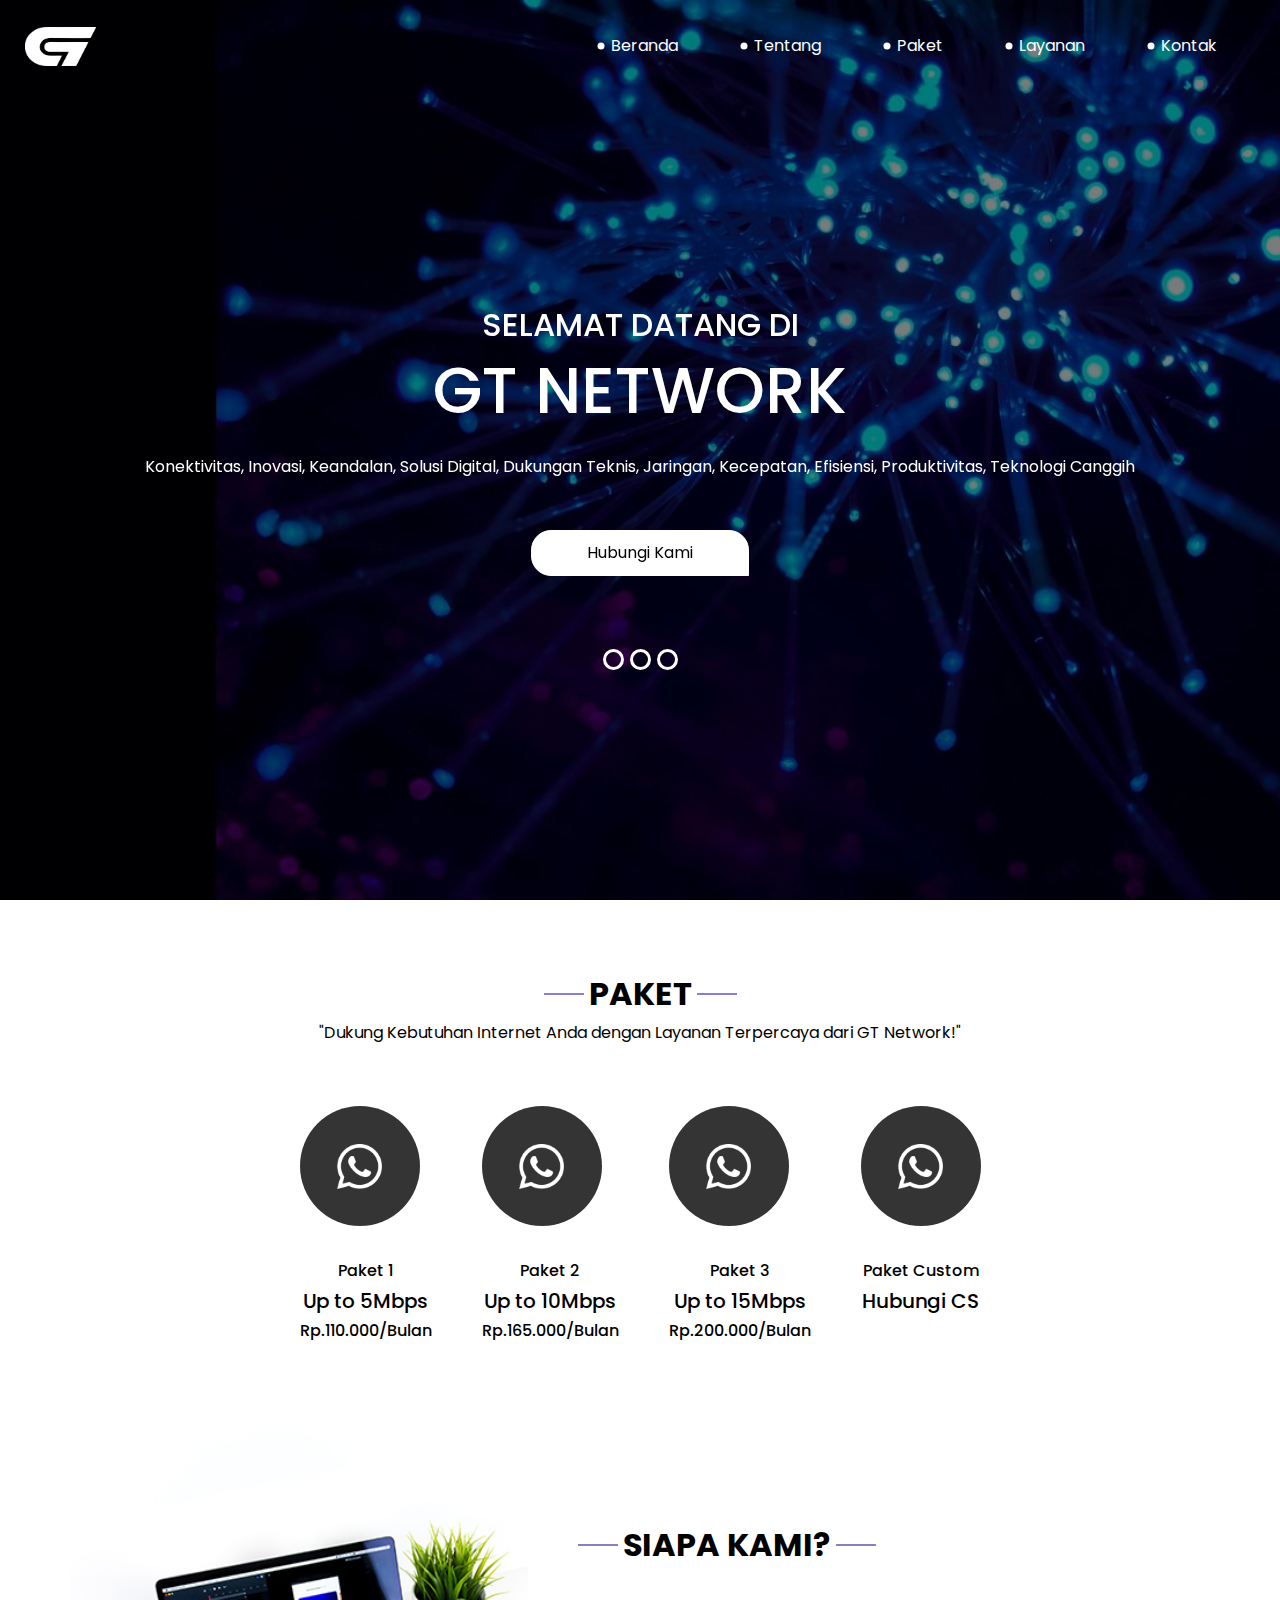
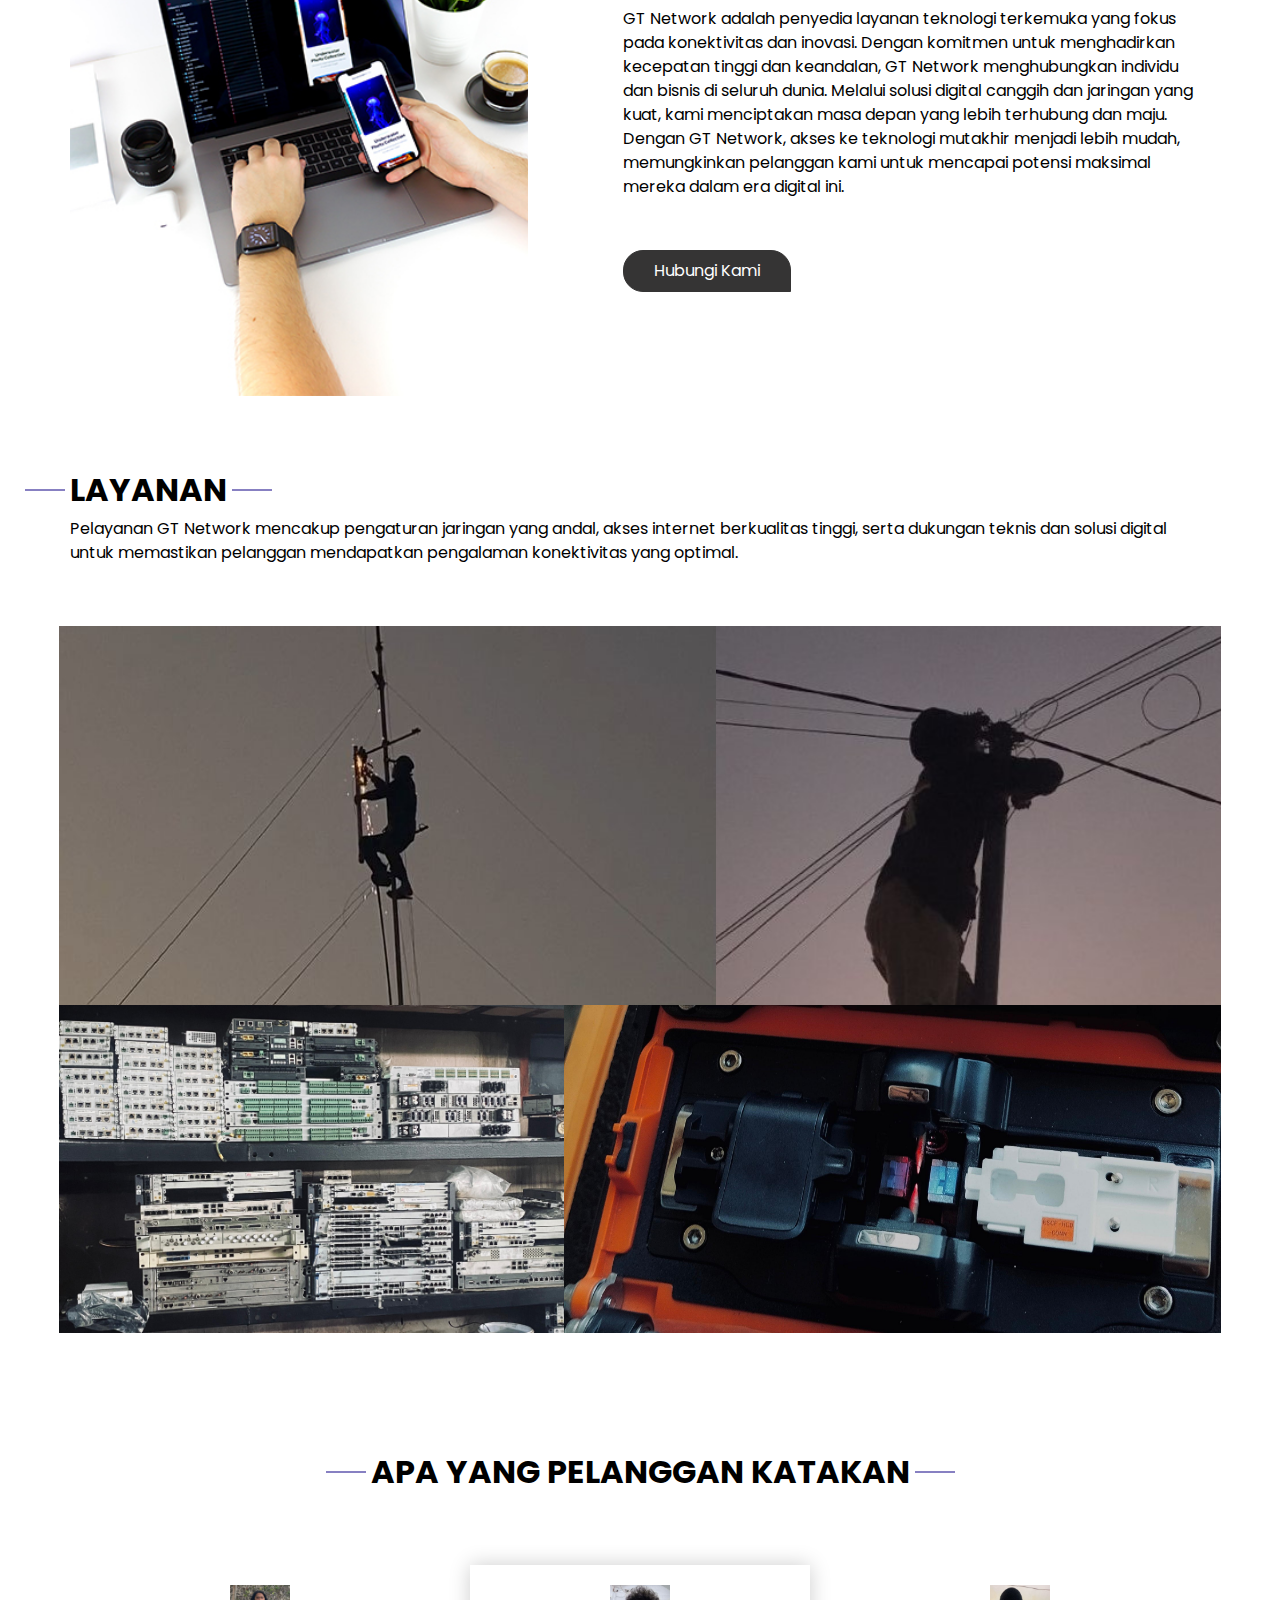
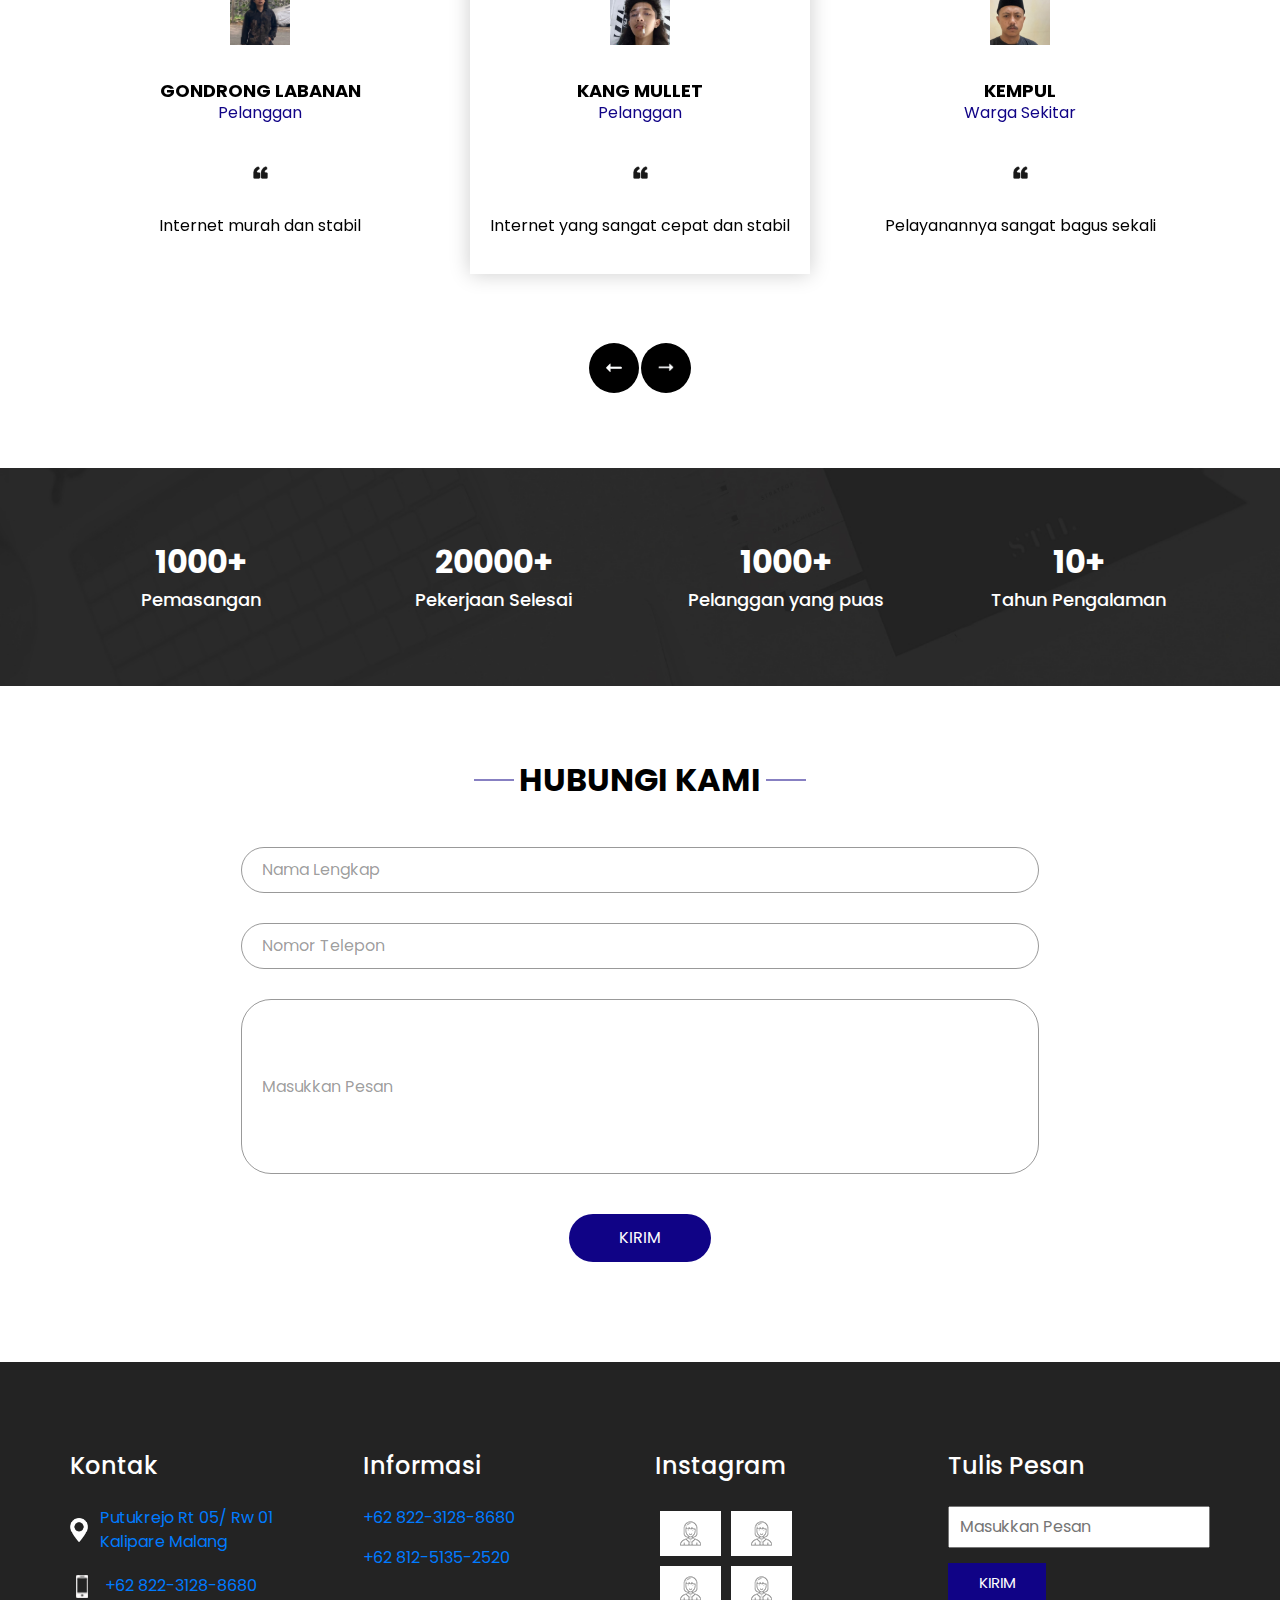
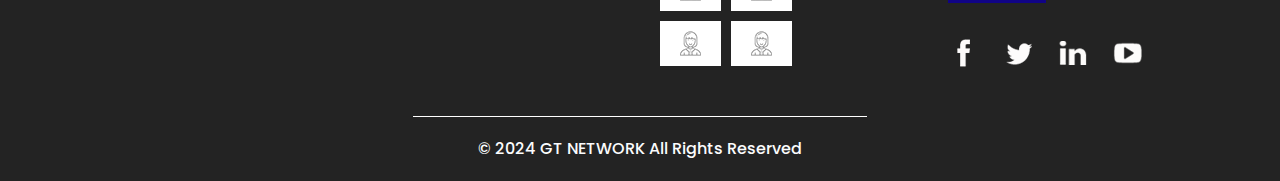
<file: gtnet-html/index.html>
<!DOCTYPE html>
<html>
  <head>
    <!-- Basic -->
    <meta charset="utf-8" />
    <meta http-equiv="X-UA-Compatible" content="IE=edge" />
    <!-- Mobile Metas -->
    <meta
      name="viewport"
      content="width=device-width, initial-scale=1, shrink-to-fit=no"
    />
    <!-- Site Metas -->
    <meta name="keywords" content="" />
    <meta name="description" content="" />
    <meta name="author" content="" />

    <title>GT NETWORK</title>

    <!-- slider stylesheet -->
    <link rel="icon" type="image/x-icon" href="gtwhite.png" />
    <!-- slider stylesheet -->
    <link
      rel="stylesheet"
      type="text/css"
      href="https://cdnjs.cloudflare.com/ajax/libs/OwlCarousel2/2.3.4/assets/owl.carousel.min.css"
    />

    <!-- bootstrap core css -->
    <link rel="stylesheet" type="text/css" href="css/bootstrap.css" />

    <!-- fonts style -->
    <link
      href="https://fonts.googleapis.com/css?family=Open+Sans:400,700|Poppins:400,700&display=swap"
      rel="stylesheet"
    />
    <!-- Custom styles for this template -->
    <link href="css/style.css" rel="stylesheet" />
    <!-- responsive style -->
    <link href="css/responsive.css" rel="stylesheet" />
  </head>

  <body>
    <div class="hero_area">
      <!-- header section strats -->
      <header class="header_section">
        <div class="container-fluid">
          <nav class="navbar navbar-expand-lg custom_nav-container pt-3">
            <a class="navbar-brand" href="index.html">
              <span>
                <img class="logo" src="gtwhite.png" />
              </span>
            </a>
            <button
              class="navbar-toggler"
              type="button"
              data-toggle="collapse"
              data-target="#navbarSupportedContent"
              aria-controls="navbarSupportedContent"
              aria-expanded="false"
              aria-label="Toggle navigation"
            >
              <span class="navbar-toggler-icon"></span>
            </button>

            <div class="collapse navbar-collapse" id="navbarSupportedContent">
              <div
                class="d-flex ml-auto flex-column flex-lg-row align-items-center"
              >
                <ul class="navbar-nav">
                  <li class="nav-item active">
                    <a class="nav-link" href="index.html"
                      >Beranda <span class="sr-only">(current)</span></a
                    >
                  </li>
                  <li class="nav-item">
                    <a class="nav-link" href="about.html"> Tentang </a>
                  </li>
                  <li class="nav-item">
                    <a class="nav-link" href="do.html"> Paket </a>
                  </li>
                  <li class="nav-item">
                    <a class="nav-link" href="portfolio.html"> Layanan </a>
                  </li>
                  <li class="nav-item">
                    <a class="nav-link" href="contact.html">Kontak</a>
                  </li>
                </ul>
                <div class="user_option">
                  <a href=""> </a>
                </div>
              </div>
            </div>
          </nav>
        </div>
      </header>
      <!-- end header section -->
      <!-- slider section -->
      <section class="slider_section position-relative">
        <div class="container">
          <div
            id="carouselExampleIndicators"
            class="carousel slide"
            data-ride="carousel"
          >
            <ol class="carousel-indicators">
              <li
                data-target="#carouselExampleIndicators"
                data-slide-to="0"
                class="active"
              ></li>
              <li
                data-target="#carouselExampleIndicators"
                data-slide-to="1"
              ></li>
              <li
                data-target="#carouselExampleIndicators"
                data-slide-to="2"
              ></li>
            </ol>
            <div class="carousel-inner">
              <div class="carousel-item active">
                <div class="row">
                  <div class="col">
                    <div class="detail-box">
                      <div>
                        <h2>selamat datang di</h2>
                        <h1>GT NETWORK</h1>
                        <p>
                          Konektivitas, Inovasi, Keandalan, Solusi Digital,
                          Dukungan Teknis, Jaringan, Kecepatan, Efisiensi,
                          Produktivitas, Teknologi Canggih
                        </p>
                        <div class="">
                          <a href="https://wa.me/6282231288680">
                            Hubungi Kami
                          </a>
                        </div>
                      </div>
                    </div>
                  </div>
                </div>
              </div>
              <div class="carousel-item">
                <div class="row">
                  <div class="col">
                    <div class="detail-box">
                      <div>
                        <h2>selamat datang di</h2>
                        <h1>GT NETWORK</h1>
                        <p>
                          GT Network menyediakan solusi konektivitas canggih
                          yang mencakup layanan internet berkecepatan tinggi,
                          jaringan komunikasi yang handal, dan teknologi digital
                          inovatif. Kami mengembangkan infrastruktur jaringan
                          yang kuat untuk mendukung kebutuhan individu dan
                          bisnis, memastikan akses yang cepat dan stabil ke
                          dunia digital. Selain itu, GT Network menawarkan
                          layanan konsultasi teknologi dan dukungan teknis untuk
                          membantu pelanggan memaksimalkan potensi teknologi
                          mereka.
                        </p>
                        <div class="">
                          <a href="https://wa.me/6282231288680">
                            Hubungi Kami
                          </a>
                        </div>
                      </div>
                    </div>
                  </div>
                </div>
              </div>
              <div class="carousel-item">
                <div class="row">
                  <div class="col">
                    <div class="detail-box">
                      <div>
                        <h2>selamat datang di</h2>
                        <h1>GT NETWORK</h1>
                        <p>
                          Menghubungkan Anda dengan kecepatan tinggi dan
                          keandalan, membawa inovasi teknologi yang memajukan
                          masa depan, dan menciptakan konektivitas tanpa batas
                          untuk dunia yang lebih terhubung
                        </p>
                        <div class="">
                          <a href="https://wa.me/6282231288680">
                            Hubungi Kami
                          </a>
                        </div>
                      </div>
                    </div>
                  </div>
                </div>
              </div>
            </div>
          </div>
        </div>
      </section>
      <!-- end slider section -->
    </div>

    <!-- do section -->

    <section class="do_section layout_padding">
      <div class="container">
        <div class="heading_container">
          <h2>Paket</h2>
          <p>
            "Dukung Kebutuhan Internet Anda dengan Layanan Terpercaya dari GT
            Network!"
          </p>
        </div>
        <div class="do_container">
          <div class="box">
            <div class="img-box">
              <a href="https://wa.me/6282231288680"
                ><img src="whatsapp-white-icon.png" alt=""
              /></a>
            </div>
            <div class="detail-box">
              <h6>Paket 1</h6>
              <h5>Up to 5Mbps</h5>
              <h6>Rp.110.000/Bulan</h6>
            </div>
          </div>
          <div class="box">
            <div class="img-box">
              <a href="https://wa.me/6282231288680"
                ><img src="whatsapp-white-icon.png" alt=""
              /></a>
            </div>
            <div class="detail-box">
              <h6>Paket 2</h6>
              <h5>Up to 10Mbps</h5>
              <h6>Rp.165.000/Bulan</h6>
            </div>
          </div>
          <div class="box">
            <div class="img-box">
              <a href="https://wa.me/6282231288680"
                ><img src="whatsapp-white-icon.png" alt=""
              /></a>
            </div>
            <div class="detail-box">
              <h6>Paket 3</h6>
              <h5>Up to 15Mbps</h5>
              <h6>Rp.200.000/Bulan</h6>
            </div>
          </div>
          <div class="box">
            <div class="img-box">
              <a href="https://wa.me/6282231288680"
                ><img src="whatsapp-white-icon.png" alt=""
              /></a>
            </div>
            <div class="detail-box">
              <h6>Paket Custom</h6>
              <h5>Hubungi CS</h5>
            </div>
          </div>
        </div>
      </div>
    </section>

    <!-- end do section -->

    <!-- who section -->

    <section class="who_section">
      <div class="container">
        <div class="row">
          <div class="col-md-5">
            <div class="img-box">
              <img src="images/who-img.jpg" alt="" />
            </div>
          </div>
          <div class="col-md-7">
            <div class="detail-box">
              <div class="heading_container">
                <h2>SIAPA KAMI?</h2>
              </div>
              <p>
                GT Network adalah penyedia layanan teknologi terkemuka yang
                fokus pada konektivitas dan inovasi. Dengan komitmen untuk
                menghadirkan kecepatan tinggi dan keandalan, GT Network
                menghubungkan individu dan bisnis di seluruh dunia. Melalui
                solusi digital canggih dan jaringan yang kuat, kami menciptakan
                masa depan yang lebih terhubung dan maju. Dengan GT Network,
                akses ke teknologi mutakhir menjadi lebih mudah, memungkinkan
                pelanggan kami untuk mencapai potensi maksimal mereka dalam era
                digital ini.
              </p>
              <div>
                <a href="https://wa.me/6282231288680"> Hubungi Kami </a>
              </div>
            </div>
          </div>
        </div>
      </div>
    </section>

    <!-- end who section -->

    <!-- work section -->
    <section class="work_section layout_padding">
      <div class="container">
        <div class="heading_container">
          <h2>Layanan</h2>
          <p>
            Pelayanan GT Network mencakup pengaturan jaringan yang andal, akses
            internet berkualitas tinggi, serta dukungan teknis dan solusi
            digital untuk memastikan pelanggan mendapatkan pengalaman
            konektivitas yang optimal.
          </p>
        </div>
        <div class="work_container layout_padding2">
          <div class="box b-1">
            <img src="images/ondo1.jpeg" alt="" />
          </div>
          <div class="box b-2">
            <img src="images/ondo2.jpeg" alt="" />
          </div>
          <div class="box b-3">
            <img src="images/rak.jpeg" alt="" />
          </div>
          <div class="box b-4">
            <img src="images/splicer.jpeg" alt="" />
          </div>
        </div>
      </div>
    </section>

    <!-- end work section -->

    <!-- client section -->
    <section class="client_section">
      <div class="container">
        <div class="heading_container">
          <h2>APA YANG PELANGGAN KATAKAN</h2>
        </div>
        <div class="carousel-wrap">
          <div class="owl-carousel">
            <div class="item">
              <div class="box">
                <div class="img-box">
                  <img src="images/c1.jpeg" alt="" />
                </div>
                <div class="detail-box">
                  <h5>
                    Kang Mullet <br />
                    <span> Pelanggan </span>
                  </h5>
                  <img src="images/quote.png" alt="" />
                  <p>
                    Internet yang sangat cepat dan stabil
                  </p>
                </div>
              </div>
            </div>
            <div class="item">
              <div class="box">
                <div class="img-box">
                  <img src="images/c2.jpeg" alt="" />
                </div>
                <div class="detail-box">
                  <h5>
                    Kempul <br />
                    <span> Warga Sekitar </span>
                  </h5>
                  <img src="images/quote.png" alt="" />
                  <p>
                    Pelayanannya sangat bagus sekali
                  </p>
                </div>
              </div>
            </div>
            <div class="item">
              <div class="box">
                <div class="img-box">
                  <img src="images/c3.jpeg" alt="" />
                </div>
                <div class="detail-box">
                  <h5>
                    Gondrong Labanan <br />
                    <span> Pelanggan </span>
                  </h5>
                  <img src="images/quote.png" alt="" />
                  <p>
                    Internet murah dan stabil
                  </p>
                </div>
              </div>
            </div>
          </div>
        </div>
      </div>
    </section>

    <!-- end client section -->

    <!-- target section -->
    <section class="target_section layout_padding2">
      <div class="container">
        <div class="row">
          <div class="col-md-3 col-sm-6">
            <div class="detail-box">
              <h2>1000+</h2>
              <h5>Pemasangan</h5>
            </div>
          </div>
          <div class="col-md-3 col-sm-6">
            <div class="detail-box">
              <h2>20000+</h2>
              <h5>Pekerjaan Selesai</h5>
            </div>
          </div>
          <div class="col-md-3 col-sm-6">
            <div class="detail-box">
              <h2>1000+</h2>
              <h5>Pelanggan yang puas</h5>
            </div>
          </div>
          <div class="col-md-3 col-sm-6">
            <div class="detail-box">
              <h2>10+</h2>
              <h5>Tahun Pengalaman</h5>
            </div>
          </div>
        </div>
      </div>
    </section>

    <!-- end target section -->

    <!-- contact section -->

    <section class="contact_section layout_padding">
      <div class="container">
        <div class="heading_container">
          <h2>Hubungi kami</h2>
        </div>
        <div class="">
          <div class="">
            <div class="row">
              <div class="col-md-9 mx-auto">
                <div class="contact-form">
                  <form action="">
                    <div>
                      <input type="text" placeholder="Nama Lengkap " />
                    </div>
                    <div>
                      <input type="text" placeholder="Nomor Telepon" />
                    </div>
                    <div>
                      <input
                        type="text"
                        placeholder="Masukkan Pesan"
                        class="input_message"
                      />
                    </div>
                    <div class="d-flex justify-content-center">
                      <button type="submit" class="btn_on-hover">Kirim</button>
                    </div>
                  </form>
                </div>
              </div>
            </div>
          </div>
        </div>
        
      </div>
    </section>

    <!-- end contact section -->

    <!-- info section -->
    <section class="info_section">
      <div class="container">
        <div class="row">
          <div class="col-md-3">
            <div class="info_contact">
              <h5>Kontak</h5>
              <div>
                <div class="img-box">
                  <a href="https://maps.app.goo.gl/n1QRehpRNxkYvMVD7"
                    ><img src="images/location-white.png" width="18px" alt=""
                  /></a>
                </div>
                <p>
                  <a href="https://maps.app.goo.gl/n1QRehpRNxkYvMVD7">
                    Putukrejo Rt 05/ Rw 01 Kalipare Malang</a
                  >
                </p>
              </div>
              <div>
                <div class="img-box">
                  <a href="https://wa.me/6282231288680"
                    ><img src="images/telephone-white.png" width="12px" alt=""
                  /></a>
                </div>
                <p>
                  <a href="https://wa.me/6282231288680"> +62 822-3128-8680</a>
                </p>
              </div>
              
            </div>
          </div>
          <div class="col-md-3">
            <div class="info_info">
              <h5>Informasi</h5>
              <p>
                <a href="https://wa.me/6282231288680"> +62 822-3128-8680</a>
              </p>
              <p>
                <a href="https://wa.me/6281251352520"> +62 812-5135-2520</a>
              </p>
            </div>
          </div>

          <div class="col-md-3">
            <div class="info_insta">
              <h5>Instagram</h5>
              <div class="insta_container">
                <div>
                  <a href="">
                    <div class="insta-box b-1">
                      <img src="images/insta.png" alt="" />
                    </div>
                  </a>
                  <a href="">
                    <div class="insta-box b-2">
                      <img src="images/insta.png" alt="" />
                    </div>
                  </a>
                </div>

                <div>
                  <a href="">
                    <div class="insta-box b-3">
                      <img src="images/insta.png" alt="" />
                    </div>
                  </a>
                  <a href="">
                    <div class="insta-box b-4">
                      <img src="images/insta.png" alt="" />
                    </div>
                  </a>
                </div>
                <div>
                  <a href="">
                    <div class="insta-box b-3">
                      <img src="images/insta.png" alt="" />
                    </div>
                  </a>
                  <a href="">
                    <div class="insta-box b-4">
                      <img src="images/insta.png" alt="" />
                    </div>
                  </a>
                </div>
              </div>
            </div>
          </div>
          <div class="col-md-3">
            <div class="info_form">
              <h5>Tulis Pesan</h5>
              <form action="">
                <input type="email" placeholder="Masukkan Pesan" />
                <button>Kirim</button>
              </form>
              <div class="social_box">
                <a href="">
                  <img src="images/fb.png" alt="" />
                </a>
                <a href="">
                  <img src="images/twitter.png" alt="" />
                </a>
                <a href="">
                  <img src="images/linkedin.png" alt="" />
                </a>
                <a href="">
                  <img src="images/youtube.png" alt="" />
                </a>
              </div>
            </div>
          </div>
        </div>
      </div>
    </section>

    <!-- end info_section -->

    <!-- footer section -->
    <section class="container-fluid footer_section">
      <p>&copy; 2024 GT NETWORK All Rights Reserved</p>
    </section>
    <!-- footer section -->

    <script type="text/javascript" src="js/jquery-3.4.1.min.js"></script>
    <script type="text/javascript" src="js/bootstrap.js"></script>
    <script
      type="text/javascript"
      src="https://cdnjs.cloudflare.com/ajax/libs/OwlCarousel2/2.3.4/owl.carousel.min.js"
    ></script>
    <!-- owl carousel script 
    -->
    <script type="text/javascript">
      $(".owl-carousel").owlCarousel({
        loop: true,
        margin: 0,
        navText: [],
        center: true,
        autoplay: true,
        autoplayHoverPause: true,
        responsive: {
          0: {
            items: 1,
          },
          1000: {
            items: 3,
          },
        },
      });
    </script>
    <!-- end owl carousel script -->
  </body>
</html>
</file>
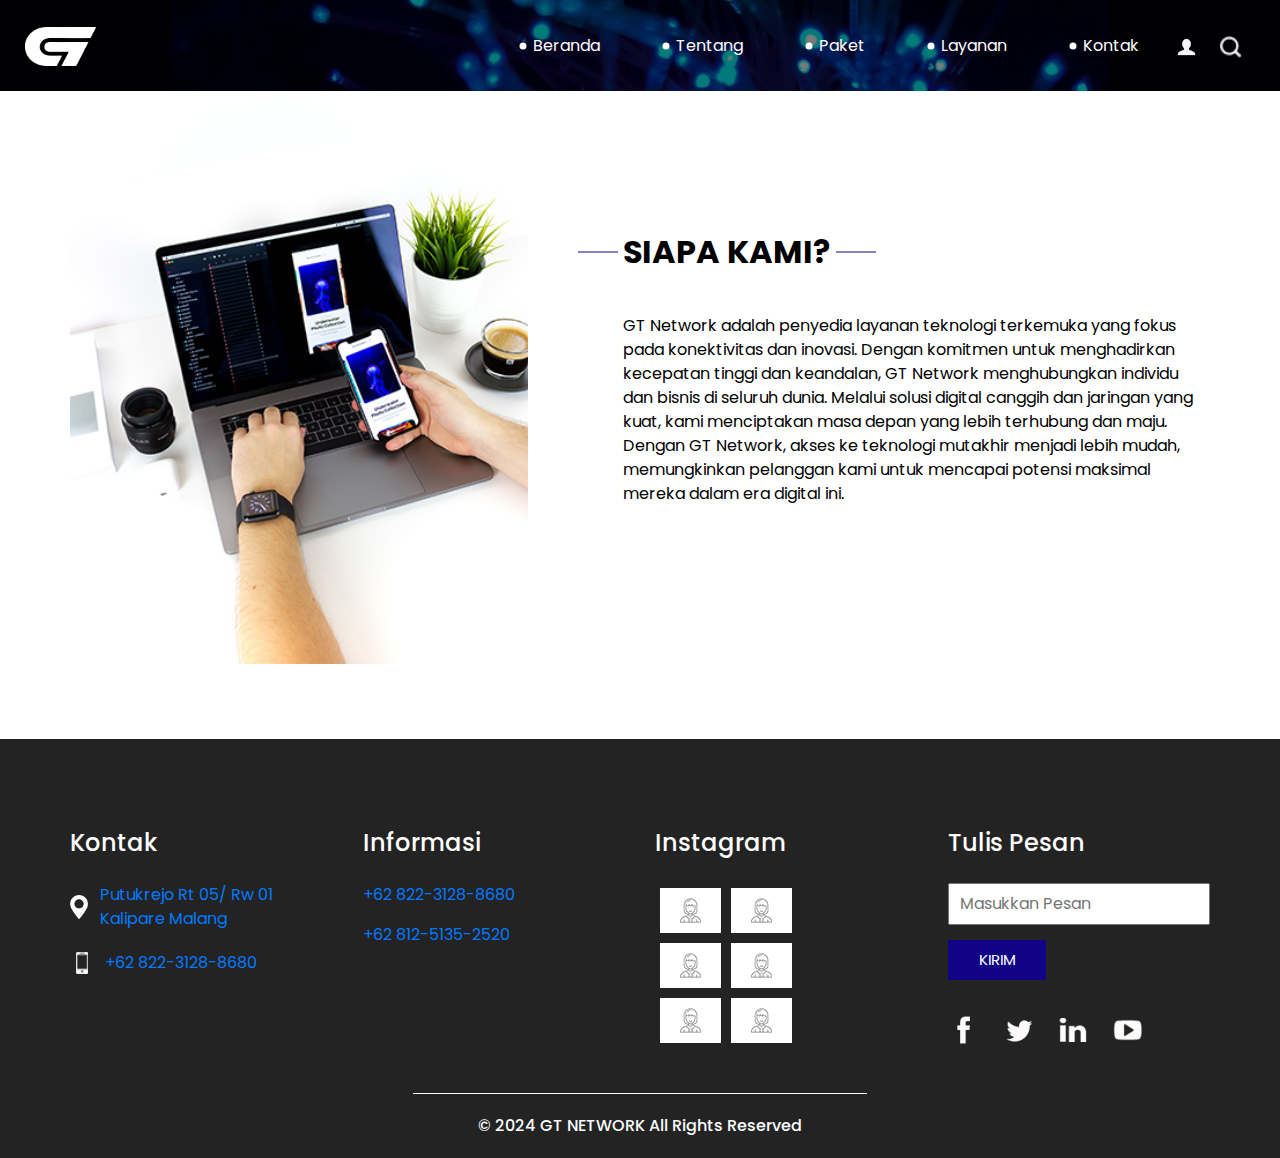
<file: gtnet-html/about.html>
<!DOCTYPE html>
<html>
  <head>
    <!-- Basic -->
    <meta charset="utf-8" />
    <meta http-equiv="X-UA-Compatible" content="IE=edge" />
    <!-- Mobile Metas -->
    <meta
      name="viewport"
      content="width=device-width, initial-scale=1, shrink-to-fit=no"
    />
    <!-- Site Metas -->
    <meta name="keywords" content="" />
    <meta name="description" content="" />
    <meta name="author" content="" />

    <title>GT NETWORK</title>

    <!-- slider stylesheet -->
    <link rel="icon" type="image/x-icon" href="gtwhite.png" />
    <!-- slider stylesheet -->
    <link
      rel="stylesheet"
      type="text/css"
      href="https://cdnjs.cloudflare.com/ajax/libs/OwlCarousel2/2.3.4/assets/owl.carousel.min.css"
    />

    <!-- bootstrap core css -->
    <link rel="stylesheet" type="text/css" href="css/bootstrap.css" />

    <!-- fonts style -->
    <link
      href="https://fonts.googleapis.com/css?family=Open+Sans:400,700|Poppins:400,700&display=swap"
      rel="stylesheet"
    />
    <!-- Custom styles for this template -->
    <link href="css/style.css" rel="stylesheet" />
    <!-- responsive style -->
    <link href="css/responsive.css" rel="stylesheet" />
  </head>

  <body class="sub_page">
    <div class="hero_area">
      <!-- header section strats -->
      <header class="header_section">
        <div class="container-fluid">
          <nav class="navbar navbar-expand-lg custom_nav-container pt-3">
            <a class="navbar-brand" href="index.html">
              <span><img class="logo" src="gtwhite.png" /></span>
            </a>
            <button
              class="navbar-toggler"
              type="button"
              data-toggle="collapse"
              data-target="#navbarSupportedContent"
              aria-controls="navbarSupportedContent"
              aria-expanded="false"
              aria-label="Toggle navigation"
            >
              <span class="navbar-toggler-icon"></span>
            </button>

            <div class="collapse navbar-collapse" id="navbarSupportedContent">
              <div
                class="d-flex ml-auto flex-column flex-lg-row align-items-center"
              >
                <ul class="navbar-nav">
                  <li class="nav-item active">
                    <a class="nav-link" href="index.html"
                      >Beranda <span class="sr-only">(current)</span></a
                    >
                  </li>
                  <li class="nav-item">
                    <a class="nav-link" href="about.html"> Tentang </a>
                  </li>
                  <li class="nav-item">
                    <a class="nav-link" href="do.html"> Paket </a>
                  </li>
                  <li class="nav-item">
                    <a class="nav-link" href="portfolio.html"> Layanan </a>
                  </li>
                  <li class="nav-item">
                    <a class="nav-link" href="contact.html">Kontak</a>
                  </li>
                </ul>
                <div class="user_option">
                  <a href="">
                    <img src="images/user.png" alt="" />
                  </a>
                  <form
                    class="form-inline my-2 my-lg-0 ml-0 ml-lg-4 mb-3 mb-lg-0"
                  >
                    <button
                      class="btn my-2 my-sm-0 nav_search-btn"
                      type="submit"
                    ></button>
                  </form>
                </div>
              </div>
            </div>
          </nav>
        </div>
      </header>
      <!-- end header section -->
    </div>

    <!-- who section -->

    <section class="who_section layout_padding">
      <div class="container">
        <div class="row">
          <div class="col-md-5">
            <div class="img-box">
              <img src="images/who-img.jpg" alt="" />
            </div>
          </div>
          <div class="col-md-7">
            <div class="detail-box">
              <div class="heading_container">
                <h2>SIAPA KAMI?</h2>
              </div>
              <p>
                GT Network adalah penyedia layanan teknologi terkemuka yang
                fokus pada konektivitas dan inovasi. Dengan komitmen untuk
                menghadirkan kecepatan tinggi dan keandalan, GT Network
                menghubungkan individu dan bisnis di seluruh dunia. Melalui
                solusi digital canggih dan jaringan yang kuat, kami menciptakan
                masa depan yang lebih terhubung dan maju. Dengan GT Network,
                akses ke teknologi mutakhir menjadi lebih mudah, memungkinkan
                pelanggan kami untuk mencapai potensi maksimal mereka dalam era
                digital ini.
              </p>
            </div>
          </div>
        </div>
      </div>
    </section>

    <!-- end who section -->

    <!-- info section -->
    <section class="info_section">
      <div class="container">
        <div class="row">
          <div class="col-md-3">
            <div class="info_contact">
              <h5>Kontak</h5>
              <div>
                <div class="img-box">
                  <img src="images/location-white.png" width="18px" alt="" />
                </div>
                <a href="https://maps.app.goo.gl/n1QRehpRNxkYvMVD7">
                  Putukrejo Rt 05/ Rw 01 Kalipare Malang</a
                >
              </div>
              <div>
                <div class="img-box">
                  <img src="images/telephone-white.png" width="12px" alt="" />
                </div>
                <p><a href="https://wa.me/6282231288680"> +62 822-3128-8680</a></p>
              </div>
              
            </div>
          </div>
          <div class="col-md-3">
            <div class="info_info">
              <h5>Informasi</h5>
              <p>
                <a href="https://wa.me/6282231288680"> +62 822-3128-8680</a>
              </p>
              <p>
                <a href="https://wa.me/6281251352520"> +62 812-5135-2520</a>
              </p>
            </div>
          </div>

          <div class="col-md-3">
            <div class="info_insta">
              <h5>Instagram</h5>
              <div class="insta_container">
                <div>
                  <a href="">
                    <div class="insta-box b-1">
                      <img src="images/insta.png" alt="" />
                    </div>
                  </a>
                  <a href="">
                    <div class="insta-box b-2">
                      <img src="images/insta.png" alt="" />
                    </div>
                  </a>
                </div>

                <div>
                  <a href="">
                    <div class="insta-box b-3">
                      <img src="images/insta.png" alt="" />
                    </div>
                  </a>
                  <a href="">
                    <div class="insta-box b-4">
                      <img src="images/insta.png" alt="" />
                    </div>
                  </a>
                </div>
                <div>
                  <a href="">
                    <div class="insta-box b-3">
                      <img src="images/insta.png" alt="" />
                    </div>
                  </a>
                  <a href="">
                    <div class="insta-box b-4">
                      <img src="images/insta.png" alt="" />
                    </div>
                  </a>
                </div>
              </div>
            </div>
          </div>
          <div class="col-md-3">
            <div class="info_form">
              <h5>Tulis Pesan</h5>
              <form action="">
                <input type="email" placeholder="Masukkan Pesan" />
                <button>Kirim</button>
              </form>
              <div class="social_box">
                <a href="">
                  <img src="images/fb.png" alt="" />
                </a>
                <a href="">
                  <img src="images/twitter.png" alt="" />
                </a>
                <a href="">
                  <img src="images/linkedin.png" alt="" />
                </a>
                <a href="">
                  <img src="images/youtube.png" alt="" />
                </a>
              </div>
            </div>
          </div>
        </div>
      </div>
    </section>

    <!-- end info_section -->

    <!-- footer section -->
    <section class="container-fluid footer_section">
      <p>
        &copy; 2024 GT NETWORK All Rights Reserved
      </p>
    </section>
    <!-- footer section -->

    <script type="text/javascript" src="js/jquery-3.4.1.min.js"></script>
    <script type="text/javascript" src="js/bootstrap.js"></script>
    <script
      type="text/javascript"
      src="https://cdnjs.cloudflare.com/ajax/libs/OwlCarousel2/2.3.4/owl.carousel.min.js"
    ></script>
    <!-- owl carousel script 
    -->
    <script type="text/javascript">
      $(".owl-carousel").owlCarousel({
        loop: true,
        margin: 0,
        navText: [],
        center: true,
        autoplay: true,
        autoplayHoverPause: true,
        responsive: {
          0: {
            items: 1,
          },
          1000: {
            items: 3,
          },
        },
      });
    </script>
    <!-- end owl carousel script -->
  </body>
</html>
</file>
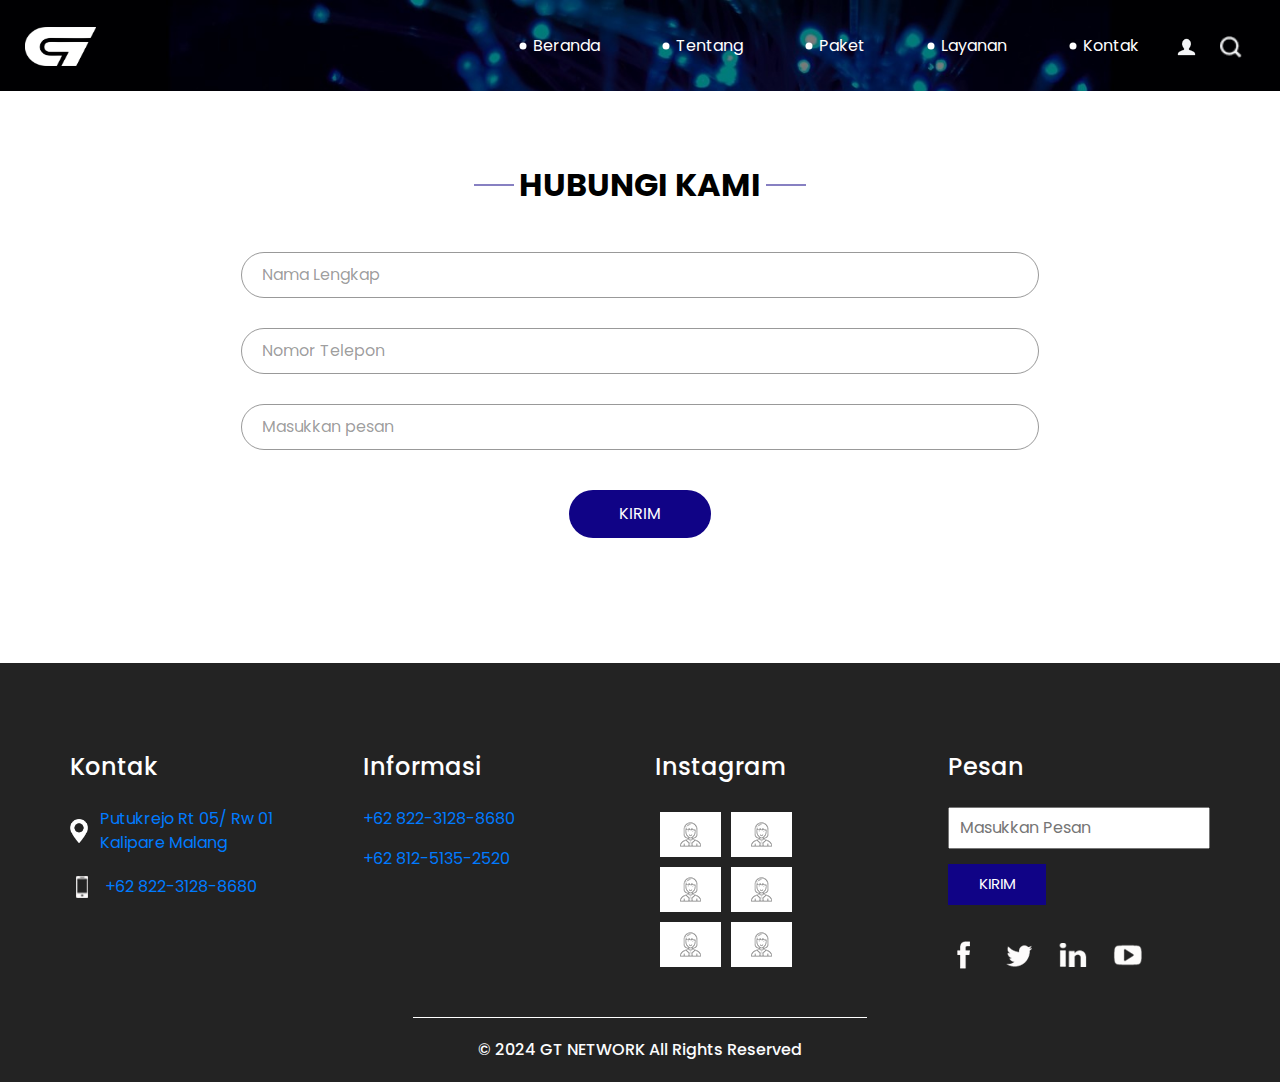
<file: gtnet-html/contact.html>
<!DOCTYPE html>
<html>

<head>
  <!-- Basic -->
  <meta charset="utf-8" />
  <meta http-equiv="X-UA-Compatible" content="IE=edge" />
  <!-- Mobile Metas -->
  <meta name="viewport" content="width=device-width, initial-scale=1, shrink-to-fit=no" />
  <!-- Site Metas -->
  <meta name="keywords" content="" />
  <meta name="description" content="" />
  <meta name="author" content="" />

  <title>GT NETWORK</title>

  <!-- slider stylesheet -->
  <link rel="icon" type="image/x-icon" href="gtwhite.png" />
  <!-- slider stylesheet -->
  <link rel="stylesheet" type="text/css" href="https://cdnjs.cloudflare.com/ajax/libs/OwlCarousel2/2.3.4/assets/owl.carousel.min.css" />

  <!-- bootstrap core css -->
  <link rel="stylesheet" type="text/css" href="css/bootstrap.css" />

  <!-- fonts style -->
  <link href="https://fonts.googleapis.com/css?family=Open+Sans:400,700|Poppins:400,700&display=swap" rel="stylesheet">
  <!-- Custom styles for this template -->
  <link href="css/style.css" rel="stylesheet" />
  <!-- responsive style -->
  <link href="css/responsive.css" rel="stylesheet" />
</head>

<body class="sub_page">
  <div class="hero_area">
    <!-- header section strats -->
    <header class="header_section">
      <div class="container-fluid">
        <nav class="navbar navbar-expand-lg custom_nav-container pt-3">
          <a class="navbar-brand" href="index.html">
            <span>
              <img class="logo" src="gtwhite.png" />
            </span>
          </a>
          <button class="navbar-toggler" type="button" data-toggle="collapse" data-target="#navbarSupportedContent" aria-controls="navbarSupportedContent" aria-expanded="false" aria-label="Toggle navigation">
            <span class="navbar-toggler-icon"></span>
          </button>

          <div class="collapse navbar-collapse" id="navbarSupportedContent">
            <div class="d-flex ml-auto flex-column flex-lg-row align-items-center">
              <ul class="navbar-nav  ">
                <li class="nav-item active">
                  <a class="nav-link" href="index.html">Beranda <span class="sr-only">(current)</span></a>
                </li>
                <li class="nav-item">
                  <a class="nav-link" href="about.html"> Tentang </a>
                </li>
                <li class="nav-item">
                  <a class="nav-link" href="do.html"> Paket </a>
                </li>
                <li class="nav-item">
                  <a class="nav-link" href="portfolio.html"> Layanan </a>
                </li>
                <li class="nav-item">
                  <a class="nav-link" href="contact.html">Kontak</a>
                </li>
              </ul>
              <div class="user_option">
                <a href="">
                  <img src="images/user.png" alt="">
                </a>
                <form class="form-inline my-2 my-lg-0 ml-0 ml-lg-4 mb-3 mb-lg-0">
                  <button class="btn  my-2 my-sm-0 nav_search-btn" type="submit"></button>
                </form>
              </div>
            </div>
          </div>
        </nav>
      </div>
    </header>
    <!-- end header section -->
  </div>

  <!-- contact section -->

  <section class="contact_section layout_padding">
    <div class="container">

      <div class="heading_container">
        <h2>
          Hubungi Kami
        </h2>
      </div>
      <div class="">
        <div class="">
          <div class="row">
            <div class="col-md-9 mx-auto">
              <div class="contact-form">
                <form action="">
                  <div>
                    <input type="text" placeholder="Nama Lengkap ">
                  </div>
                  <div>
                    <input type="text" placeholder="Nomor Telepon">
                  </div>
                  <div>
                    <input type="text" placeholder="Masukkan pesan" class="pesan-kontak">
                  </div>
                  <div class="d-flex justify-content-center">
                    <button type="submit" class="btn_on-hover">
                      Kirim
                    </button>
                  </div>
                </form>
              </div>
            </div>
          </div>
        </div>
      </div>
      <div class="map_img-box">
      </div>
    </div>
  </section>


  <!-- end contact section -->


  <!-- info section -->
  <section class="info_section ">
    <div class="container">
      <div class="row">
        <div class="col-md-3">
          <div class="info_contact">
            <h5>
              Kontak
            </h5>
            <div>
              <div class="img-box">
                <img src="images/location-white.png" width="18px" alt="">
              </div>
              <p>
                <a href="https://maps.app.goo.gl/n1QRehpRNxkYvMVD7">
                  Putukrejo Rt 05/ Rw 01 Kalipare Malang</a
                >
              </p>
            </div>
            <div>
              <div class="img-box">
                <img src="images/telephone-white.png" width="12px" alt="">
              </div>
              <p>
                <a href="https://wa.me/6282231288680"> +62 822-3128-8680</a>
              </p>
            </div>
            
          </div>
        </div>
        <div class="col-md-3">
          <div class="info_info">
            <h5>
              Informasi
            </h5>
            <p>
              <a href="https://wa.me/6282231288680"> +62 822-3128-8680</a>
            </p>
            <p>
              <a href="https://wa.me/6281251352520"> +62 812-5135-2520</a>
            </p>
          </div>
        </div>

        <div class="col-md-3">
          <div class="info_insta">
            <h5>
              Instagram
            </h5>
            <div class="insta_container">
              <div>
                <a href="">
                  <div class="insta-box b-1">
                    <img src="images/insta.png" alt="">
                  </div>
                </a>
                <a href="">
                  <div class="insta-box b-2">
                    <img src="images/insta.png" alt="">
                  </div>
                </a>
              </div>

              <div>
                <a href="">
                  <div class="insta-box b-3">
                    <img src="images/insta.png" alt="">
                  </div>
                </a>
                <a href="">
                  <div class="insta-box b-4">
                    <img src="images/insta.png" alt="">
                  </div>
                </a>
              </div>
              <div>
                <a href="">
                  <div class="insta-box b-3">
                    <img src="images/insta.png" alt="">
                  </div>
                </a>
                <a href="">
                  <div class="insta-box b-4">
                    <img src="images/insta.png" alt="">
                  </div>
                </a>
              </div>
            </div>
          </div>
        </div>
        <div class="col-md-3">
          <div class="info_form ">
            <h5>
              Pesan
            </h5>
            <form action="">
              <input type="email" placeholder="Masukkan Pesan">
              <button>
                Kirim
              </button>
            </form>
            <div class="social_box">
              <a href="">
                <img src="images/fb.png" alt="">
              </a>
              <a href="">
                <img src="images/twitter.png" alt="">
              </a>
              <a href="">
                <img src="images/linkedin.png" alt="">
              </a>
              <a href="">
                <img src="images/youtube.png" alt="">
              </a>
            </div>
          </div>
        </div>
      </div>
    </div>
  </section>

  <!-- end info_section -->


  <!-- footer section -->
  <section class="container-fluid footer_section">
    <p>
      &copy; 2024 GT NETWORK All Rights Reserved
    </p>
  </section>
  <!-- footer section -->

  <script type="text/javascript" src="js/jquery-3.4.1.min.js"></script>
  <script type="text/javascript" src="js/bootstrap.js"></script>
  <script type="text/javascript" src="https://cdnjs.cloudflare.com/ajax/libs/OwlCarousel2/2.3.4/owl.carousel.min.js">
  </script>
  <!-- owl carousel script 
    -->
  <script type="text/javascript">
    $(".owl-carousel").owlCarousel({
      loop: true,
      margin: 0,
      navText: [],
      center: true,
      autoplay: true,
      autoplayHoverPause: true,
      responsive: {
        0: {
          items: 1
        },
        1000: {
          items: 3
        }
      }
    });
  </script>
  <!-- end owl carousel script -->

</body>

</html>
</file>
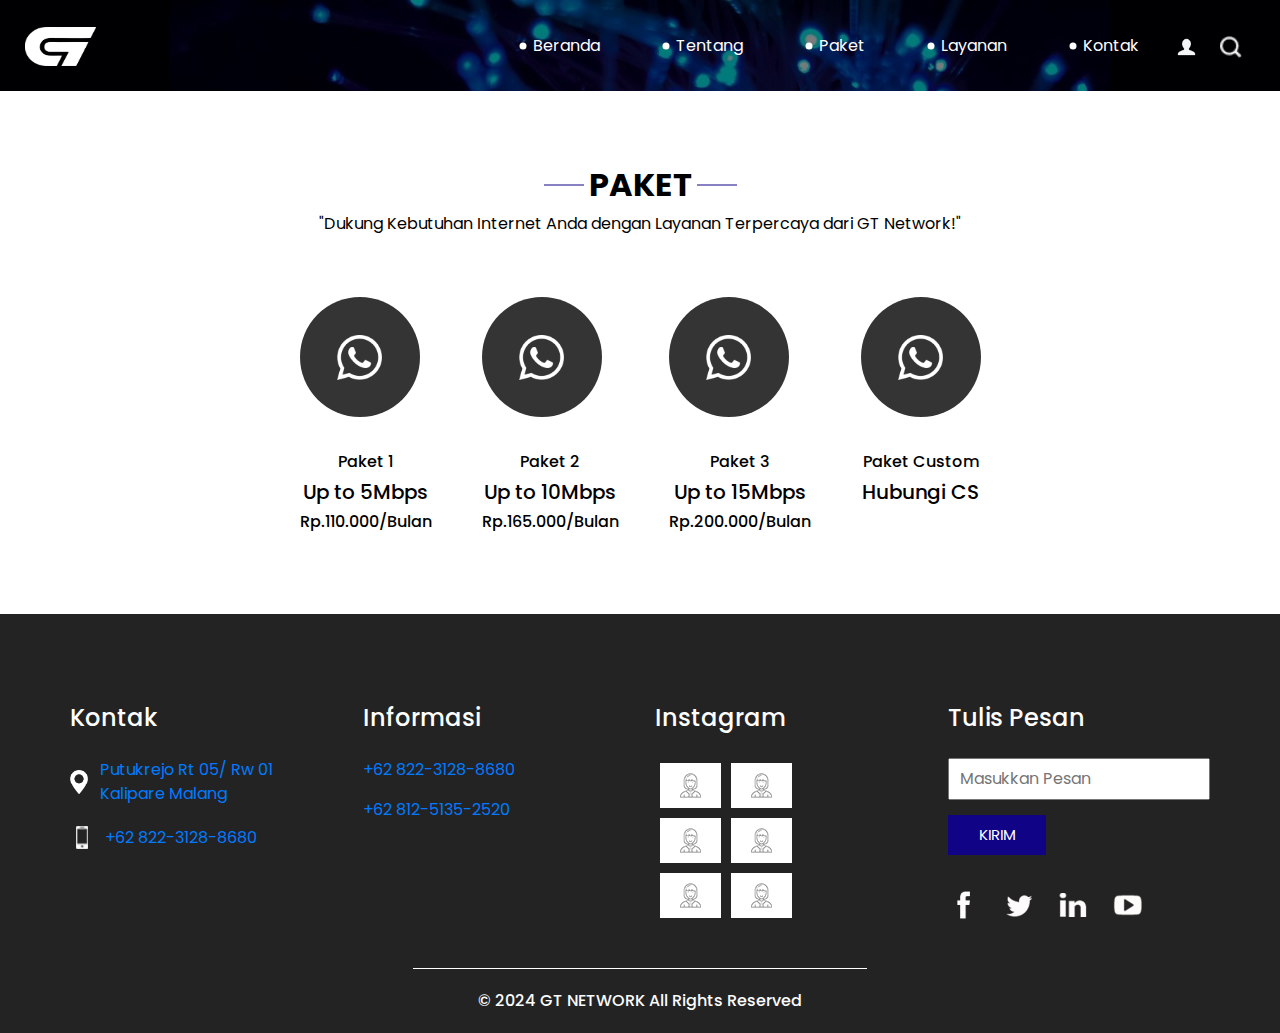
<file: gtnet-html/do.html>
<!DOCTYPE html>
<html>

<head>
  <!-- Basic -->
  <meta charset="utf-8" />
  <meta http-equiv="X-UA-Compatible" content="IE=edge" />
  <!-- Mobile Metas -->
  <meta name="viewport" content="width=device-width, initial-scale=1, shrink-to-fit=no" />
  <!-- Site Metas -->
  <meta name="keywords" content="" />
  <meta name="description" content="" />
  <meta name="author" content="" />

  <title>GT NETWORK</title>

  <!-- slider stylesheet -->
  <link rel="icon" type="image/x-icon" href="gtwhite.png" />
  <!-- slider stylesheet -->
  <link rel="stylesheet" type="text/css" href="https://cdnjs.cloudflare.com/ajax/libs/OwlCarousel2/2.3.4/assets/owl.carousel.min.css" />

  <!-- bootstrap core css -->
  <link rel="stylesheet" type="text/css" href="css/bootstrap.css" />

  <!-- fonts style -->
  <link href="https://fonts.googleapis.com/css?family=Open+Sans:400,700|Poppins:400,700&display=swap" rel="stylesheet">
  <!-- Custom styles for this template -->
  <link href="css/style.css" rel="stylesheet" />
  <!-- responsive style -->
  <link href="css/responsive.css" rel="stylesheet" />
</head>

<body class="sub_page">
  <div class="hero_area">
    <!-- header section strats -->
    <header class="header_section">
      <div class="container-fluid">
        <nav class="navbar navbar-expand-lg custom_nav-container pt-3">
          <a class="navbar-brand" href="index.html">
            <span>
              <img class="logo" src="gtwhite.png" />
            </span>
          </a>
          <button class="navbar-toggler" type="button" data-toggle="collapse" data-target="#navbarSupportedContent" aria-controls="navbarSupportedContent" aria-expanded="false" aria-label="Toggle navigation">
            <span class="navbar-toggler-icon"></span>
          </button>

          <div class="collapse navbar-collapse" id="navbarSupportedContent">
            <div class="d-flex ml-auto flex-column flex-lg-row align-items-center">
              <ul class="navbar-nav  ">
                <li class="nav-item active">
                  <a class="nav-link" href="index.html">Beranda <span class="sr-only">(current)</span></a>
                </li>
                <li class="nav-item">
                  <a class="nav-link" href="about.html"> Tentang </a>
                </li>
                <li class="nav-item">
                  <a class="nav-link" href="do.html"> Paket </a>
                </li>
                <li class="nav-item">
                  <a class="nav-link" href="portfolio.html"> Layanan </a>
                </li>
                <li class="nav-item">
                  <a class="nav-link" href="contact.html">Kontak</a>
                </li>
              </ul>
              <div class="user_option">
                <a href="">
                  <img src="images/user.png" alt="">
                </a>
                <form class="form-inline my-2 my-lg-0 ml-0 ml-lg-4 mb-3 mb-lg-0">
                  <button class="btn  my-2 my-sm-0 nav_search-btn" type="submit"></button>
                </form>
              </div>
            </div>
          </div>
        </nav>
      </div>
    </header>
    <!-- end header section -->
  </div>

  <!-- do section -->

  <section class="do_section layout_padding">
    <div class="container">
      <div class="heading_container">
        <h2>
          Paket
        </h2>
        <p>
          "Dukung Kebutuhan Internet Anda dengan Layanan Terpercaya dari GT
          Network!"
        </p>
      </div>
      <div class="do_container">
        <div class="box">
          <div class="img-box">
            <a href="https://wa.me/6282231288680"
              ><img src="whatsapp-white-icon.png" alt=""
            /></a>
          </div>
          <div class="detail-box">
            <h6>Paket 1</h6>
            <h5>Up to 5Mbps</h5>
            <h6>Rp.110.000/Bulan</h6>
          </div>
        </div>
        <div class="box">
          <div class="img-box">
            <a href="https://wa.me/6282231288680"
              ><img src="whatsapp-white-icon.png" alt=""
            /></a>
          </div>
          <div class="detail-box">
            <h6>Paket 2</h6>
            <h5>Up to 10Mbps</h5>
            <h6>Rp.165.000/Bulan</h6>
          </div>
        </div>
        <div class="box">
          <div class="img-box">
            <a href="https://wa.me/6282231288680"
              ><img src="whatsapp-white-icon.png" alt=""
            /></a>
          </div>
          <div class="detail-box">
            <h6>Paket 3</h6>
            <h5>Up to 15Mbps</h5>
            <h6>Rp.200.000/Bulan</h6>
          </div>
        </div>
        <div class="box">
          <div class="img-box">
            <a href="https://wa.me/6282231288680"
              ><img src="whatsapp-white-icon.png" alt=""
            /></a>
          </div>
          <div class="detail-box">
            <h6>Paket Custom</h6>
            <h5>Hubungi CS</h5>
          </div>
        </div>
      </div>
    </div>
  </section>

  <!-- end do section -->

  <!-- info section -->
  <section class="info_section ">
    <div class="container">
      <div class="row">
        <div class="col-md-3">
          <div class="info_contact">
            <h5>
              Kontak
            </h5>
            <div>
              <div class="img-box">
                <img src="images/location-white.png" width="18px" alt="" />
              </div>
              <a href="https://maps.app.goo.gl/n1QRehpRNxkYvMVD7">
                Putukrejo Rt 05/ Rw 01 Kalipare Malang</a
              >
            </div>
            <div>
              <div class="img-box">
                <img src="images/telephone-white.png" width="12px" alt="" />
              </div>
              <p><a href="https://wa.me/6282231288680"> +62 822-3128-8680</a></p>
            </div>
            
          </div>
        </div>
        <div class="col-md-3">
          <div class="info_info">
            <h5>Informasi</h5>
            <p>
              <a href="https://wa.me/6282231288680"> +62 822-3128-8680</a>
            </p>
            <p>
              <a href="https://wa.me/6281251352520"> +62 812-5135-2520</a>
            </p>
          </div>
        </div>

        <div class="col-md-3">
          <div class="info_insta">
            <h5>
              Instagram
            </h5>
            <div class="insta_container">
              <div>
                <a href="">
                  <div class="insta-box b-1">
                    <img src="images/insta.png" alt="">
                  </div>
                </a>
                <a href="">
                  <div class="insta-box b-2">
                    <img src="images/insta.png" alt="">
                  </div>
                </a>
              </div>

              <div>
                <a href="">
                  <div class="insta-box b-3">
                    <img src="images/insta.png" alt="">
                  </div>
                </a>
                <a href="">
                  <div class="insta-box b-4">
                    <img src="images/insta.png" alt="">
                  </div>
                </a>
              </div>
              <div>
                <a href="">
                  <div class="insta-box b-3">
                    <img src="images/insta.png" alt="">
                  </div>
                </a>
                <a href="">
                  <div class="insta-box b-4">
                    <img src="images/insta.png" alt="">
                  </div>
                </a>
              </div>
            </div>
          </div>
        </div>
        <div class="col-md-3">
          <div class="info_form ">
            <h5>
              Tulis Pesan
            </h5>
            <form action="">
              <input type="email" placeholder="Masukkan Pesan">
              <button>
                Kirim
              </button>
            </form>
            <div class="social_box">
              <a href="">
                <img src="images/fb.png" alt="">
              </a>
              <a href="">
                <img src="images/twitter.png" alt="">
              </a>
              <a href="">
                <img src="images/linkedin.png" alt="">
              </a>
              <a href="">
                <img src="images/youtube.png" alt="">
              </a>
            </div>
          </div>
        </div>
      </div>
    </div>
  </section>

  <!-- end info_section -->


  <!-- footer section -->
  <section class="container-fluid footer_section">
    <p>
      &copy; 2024 GT NETWORK All Rights Reserved
    </p>
  </section>
  <!-- footer section -->

  <script type="text/javascript" src="js/jquery-3.4.1.min.js"></script>
  <script type="text/javascript" src="js/bootstrap.js"></script>
  <script type="text/javascript" src="https://cdnjs.cloudflare.com/ajax/libs/OwlCarousel2/2.3.4/owl.carousel.min.js">
  </script>
  <!-- owl carousel script 
    -->
  <script type="text/javascript">
    $(".owl-carousel").owlCarousel({
      loop: true,
      margin: 0,
      navText: [],
      center: true,
      autoplay: true,
      autoplayHoverPause: true,
      responsive: {
        0: {
          items: 1
        },
        1000: {
          items: 3
        }
      }
    });
  </script>
  <!-- end owl carousel script -->

</body>

</html>
</file>
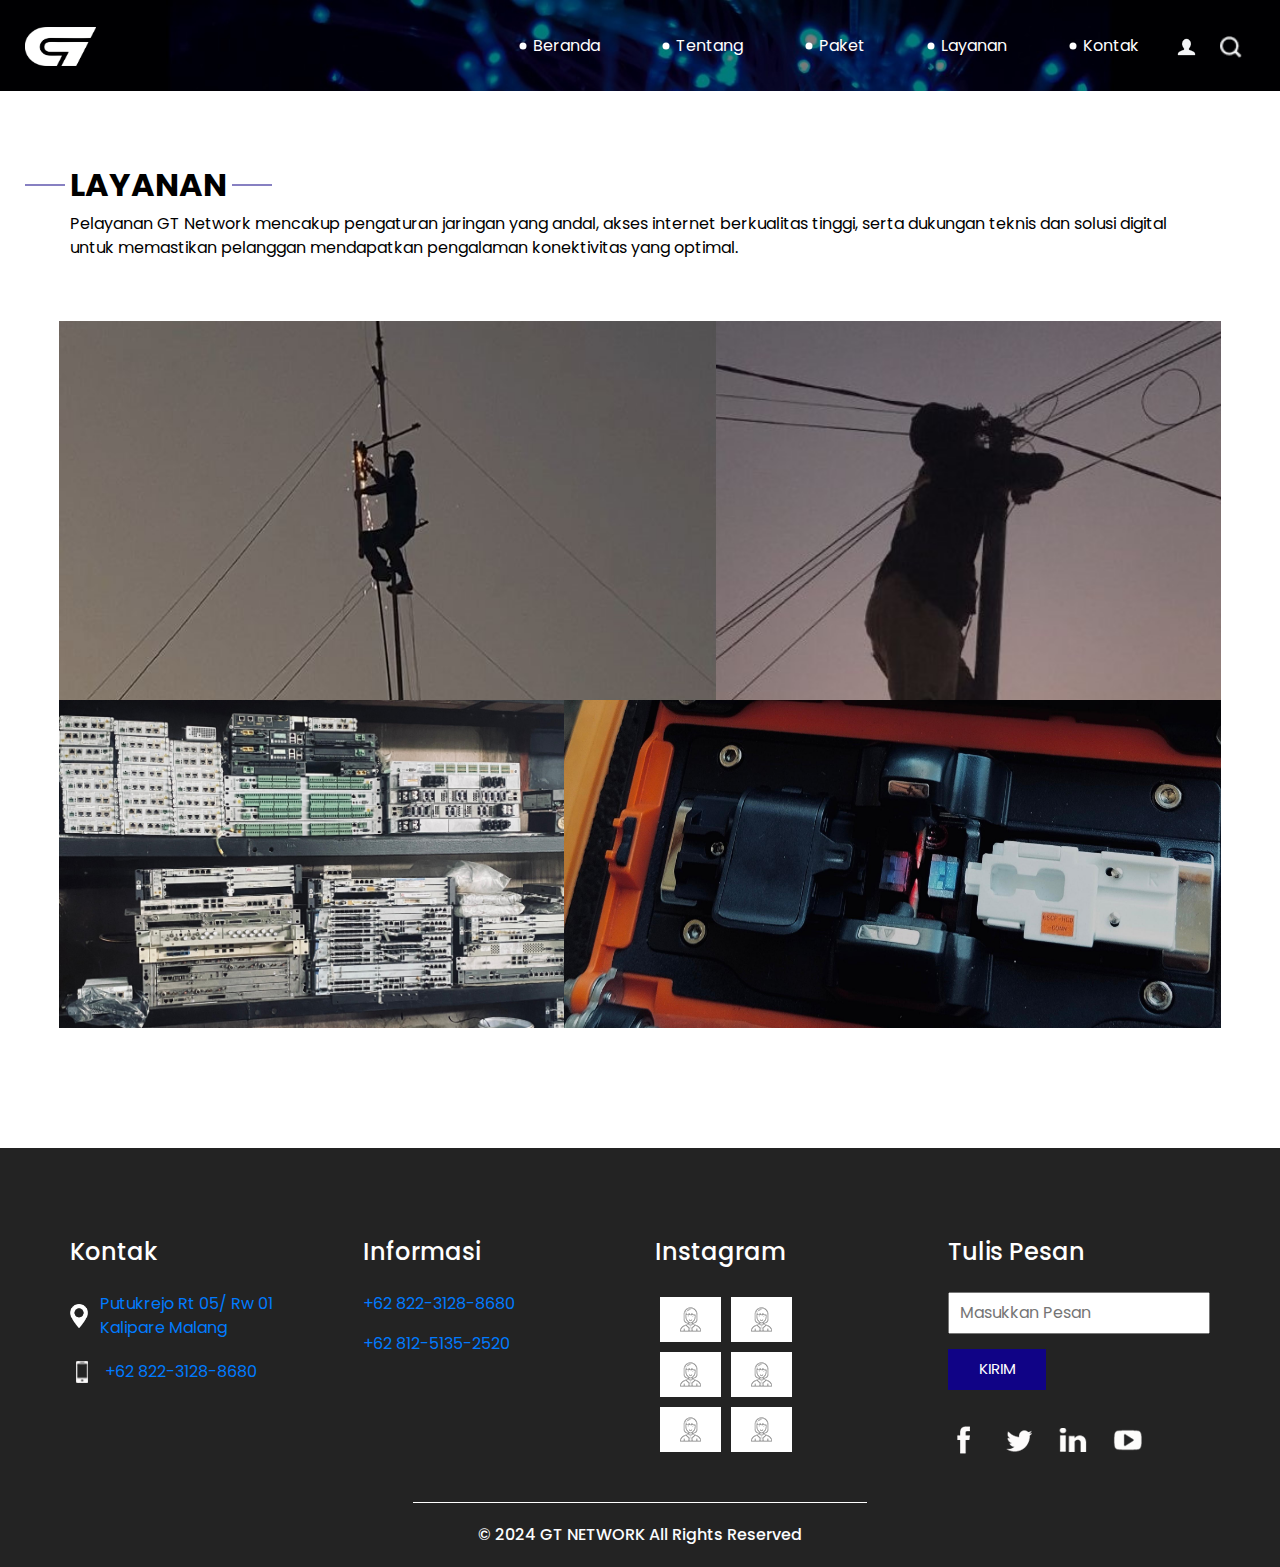
<file: gtnet-html/portfolio.html>
<!DOCTYPE html>
<html>

<head>
  <!-- Basic -->
  <meta charset="utf-8" />
  <meta http-equiv="X-UA-Compatible" content="IE=edge" />
  <!-- Mobile Metas -->
  <meta name="viewport" content="width=device-width, initial-scale=1, shrink-to-fit=no" />
  <!-- Site Metas -->
  <meta name="keywords" content="" />
  <meta name="description" content="" />
  <meta name="author" content="" />

  <title>GT NETWORK</title>

  <!-- slider stylesheet -->
  <link rel="icon" type="image/x-icon" href="gtwhite.png" />
  <!-- slider stylesheet -->
  <link rel="stylesheet" type="text/css" href="https://cdnjs.cloudflare.com/ajax/libs/OwlCarousel2/2.3.4/assets/owl.carousel.min.css" />

  <!-- bootstrap core css -->
  <link rel="stylesheet" type="text/css" href="css/bootstrap.css" />

  <!-- fonts style -->
  <link href="https://fonts.googleapis.com/css?family=Open+Sans:400,700|Poppins:400,700&display=swap" rel="stylesheet">
  <!-- Custom styles for this template -->
  <link href="css/style.css" rel="stylesheet" />
  <!-- responsive style -->
  <link href="css/responsive.css" rel="stylesheet" />
</head>

<body class="sub_page">
  <div class="hero_area">
    <!-- header section strats -->
    <header class="header_section">
      <div class="container-fluid">
        <nav class="navbar navbar-expand-lg custom_nav-container pt-3">
          <a class="navbar-brand" href="index.html">
            <span>
              <img class="logo" src="gtwhite.png" />
            </span>
          </a>
          <button class="navbar-toggler" type="button" data-toggle="collapse" data-target="#navbarSupportedContent" aria-controls="navbarSupportedContent" aria-expanded="false" aria-label="Toggle navigation">
            <span class="navbar-toggler-icon"></span>
          </button>

          <div class="collapse navbar-collapse" id="navbarSupportedContent">
            <div class="d-flex ml-auto flex-column flex-lg-row align-items-center">
              <ul class="navbar-nav  ">
                <li class="nav-item active">
                  <a class="nav-link" href="index.html">Beranda <span class="sr-only">(current)</span></a>
                </li>
                <li class="nav-item">
                  <a class="nav-link" href="about.html"> Tentang </a>
                </li>
                <li class="nav-item">
                  <a class="nav-link" href="do.html"> Paket </a>
                </li>
                <li class="nav-item">
                  <a class="nav-link" href="portfolio.html"> Layanan </a>
                </li>
                <li class="nav-item">
                  <a class="nav-link" href="contact.html">Kontak</a>
                </li>
              </ul>
              <div class="user_option">
                <a href="">
                  <img src="images/user.png" alt="">
                </a>
                <form class="form-inline my-2 my-lg-0 ml-0 ml-lg-4 mb-3 mb-lg-0">
                  <button class="btn  my-2 my-sm-0 nav_search-btn" type="submit"></button>
                </form>
              </div>
            </div>
          </div>
        </nav>
      </div>
    </header>
    <!-- end header section -->
  </div>


  <!-- work section -->
  <section class="work_section layout_padding">
    <div class="container">
      <div class="heading_container">
        <h2>
          Layanan
        </h2>
        <p>
          Pelayanan GT Network mencakup pengaturan jaringan yang andal, akses
            internet berkualitas tinggi, serta dukungan teknis dan solusi
            digital untuk memastikan pelanggan mendapatkan pengalaman
            konektivitas yang optimal.
        </p>
      </div>
      <div class="work_container layout_padding2">
        <div class="box b-1">
          <img src="images/ondo1.jpeg" alt="" />
        </div>
        <div class="box b-2">
          <img src="images/ondo2.jpeg" alt="" />
        </div>
        <div class="box b-3">
          <img src="images/rak.jpeg" alt="" />
        </div>
        <div class="box b-4">
          <img src="images/splicer.jpeg" alt="" />
        </div>
      </div>
    </div>
  </section>

  <!-- end work section -->

  <!-- info section -->
  <section class="info_section ">
    <div class="container">
      <div class="row">
        <div class="col-md-3">
          <div class="info_contact">
            <h5>
              Kontak
            </h5>
            <div>
              <div class="img-box">
                <img src="images/location-white.png" width="18px" alt="">
              </div>
              <p>
                <a href="https://maps.app.goo.gl/n1QRehpRNxkYvMVD7">
                  Putukrejo Rt 05/ Rw 01 Kalipare Malang</a
                >
              </p>
            </div>
            <div>
              <div class="img-box">
                <img src="images/telephone-white.png" width="12px" alt="">
              </div>
              <p>
                <a href="https://wa.me/6282231288680"> +62 822-3128-8680</a>
              </p>
            </div>
            
          </div>
        </div>
        <div class="col-md-3">
          <div class="info_info">
            <h5>
              Informasi
            </h5>
            <p>
              <a href="https://wa.me/6282231288680"> +62 822-3128-8680</a>
            </p>
            <p>
              <a href="https://wa.me/6281251352520"> +62 812-5135-2520</a>
            </p>
          </div>
        </div>

        <div class="col-md-3">
          <div class="info_insta">
            <h5>
              Instagram
            </h5>
            <div class="insta_container">
              <div>
                <a href="">
                  <div class="insta-box b-1">
                    <img src="images/insta.png" alt="">
                  </div>
                </a>
                <a href="">
                  <div class="insta-box b-2">
                    <img src="images/insta.png" alt="">
                  </div>
                </a>
              </div>

              <div>
                <a href="">
                  <div class="insta-box b-3">
                    <img src="images/insta.png" alt="">
                  </div>
                </a>
                <a href="">
                  <div class="insta-box b-4">
                    <img src="images/insta.png" alt="">
                  </div>
                </a>
              </div>
              <div>
                <a href="">
                  <div class="insta-box b-3">
                    <img src="images/insta.png" alt="">
                  </div>
                </a>
                <a href="">
                  <div class="insta-box b-4">
                    <img src="images/insta.png" alt="">
                  </div>
                </a>
              </div>
            </div>
          </div>
        </div>
        <div class="col-md-3">
          <div class="info_form ">
            <h5>
              Tulis Pesan
            </h5>
            <form action="">
              <input type="email" placeholder="Masukkan Pesan">
              <button>
                Kirim
              </button>
            </form>
            <div class="social_box">
              <a href="">
                <img src="images/fb.png" alt="">
              </a>
              <a href="">
                <img src="images/twitter.png" alt="">
              </a>
              <a href="">
                <img src="images/linkedin.png" alt="">
              </a>
              <a href="">
                <img src="images/youtube.png" alt="">
              </a>
            </div>
          </div>
        </div>
      </div>
    </div>
  </section>

  <!-- end info_section -->


  <!-- footer section -->
  <section class="container-fluid footer_section">
    <p>
      &copy; 2024 GT NETWORK All Rights Reserved
    </p>
  </section>
  <!-- footer section -->

  <script type="text/javascript" src="js/jquery-3.4.1.min.js"></script>
  <script type="text/javascript" src="js/bootstrap.js"></script>
  <script type="text/javascript" src="https://cdnjs.cloudflare.com/ajax/libs/OwlCarousel2/2.3.4/owl.carousel.min.js">
  </script>
  <!-- owl carousel script 
    -->
  <script type="text/javascript">
    $(".owl-carousel").owlCarousel({
      loop: true,
      margin: 0,
      navText: [],
      center: true,
      autoplay: true,
      autoplayHoverPause: true,
      responsive: {
        0: {
          items: 1
        },
        1000: {
          items: 3
        }
      }
    });
  </script>
  <!-- end owl carousel script -->

</body>

</html>
</file>
<file: gtnet-html/css/style.css>
body {
  font-family: "Poppins", sans-serif;
  color: #000000;
  background-color: #ffffff;
}

.logo{
  width: 71px;
  height: 39px;
}

.layout_padding {
  padding: 75px 0;
}

.layout_padding2 {
  padding: 45px 0;
}

.layout_padding2-top {
  padding-top: 45px;
}

.layout_padding2-bottom {
  padding-bottom: 45px;
}

.layout_padding-top {
  padding-top: 75px;
}

.layout_padding-bottom {
  padding-bottom: 75px;
}

.heading_container {
  display: -webkit-box;
  display: -ms-flexbox;
  display: flex;
  -webkit-box-orient: vertical;
  -webkit-box-direction: normal;
      -ms-flex-direction: column;
          flex-direction: column;
  -webkit-box-align: start;
      -ms-flex-align: start;
          align-items: flex-start;
}

.heading_container h2 {
  font-weight: bold;
  text-transform: uppercase;
  position: relative;
}

.heading_container h2::before, .heading_container h2::after {
  content: "";
  position: absolute;
  top: 50%;
  width: 40px;
  height: 1px;
  background-color: #100386;
}

.heading_container h2::before {
  left: -5px;
  -webkit-transform: translate(-100%, -50%);
          transform: translate(-100%, -50%);
}

.heading_container h2::after {
  right: -5px;
  -webkit-transform: translate(100%, -50%);
          transform: translate(100%, -50%);
}

/*header section*/
.hero_area {
  height: 100vh;
  background-color: #b5caee;
  background-image: url(../images/gtbg.jpg);
  background-size: cover;
}

.sub_page .hero_area {
  height: auto;
}

.sub_page .who_section.layout_padding {
  padding-top: 0;
}

.hero_area.sub_pages {
  height: auto;
}

.header_section .container-fluid {
  padding-right: 25px;
  padding-left: 25px;
}

.header_section .nav_container {
  margin: 0 auto;
}

.custom_nav-container.navbar-expand-lg .navbar-nav .nav-link {
  margin: 10px 30px;
  color: #ffffff;
  text-align: center;
  position: relative;
}

.custom_nav-container.navbar-expand-lg .navbar-nav .nav-link::before {
  content: "";
  position: absolute;
  top: 50%;
  left: -2px;
  -webkit-transform: translate(-50%, -50%);
          transform: translate(-50%, -50%);
  width: 7px;
  height: 7px;
  border-radius: 100%;
  background-color: #ffffff;
}

a,
a:hover,
a:focus {
  text-decoration: none;
}

a:hover,
a:focus {
  color: initial;
}

.btn,
.btn:focus {
  outline: none !important;
  -webkit-box-shadow: none;
          box-shadow: none;
}

.user_option {
  display: -webkit-box;
  display: -ms-flexbox;
  display: flex;
  -webkit-box-align: center;
      -ms-flex-align: center;
          align-items: center;
}

.custom_nav-container .nav_search-btn {
  background-image: url(../images/search-icon.png);
  background-size: 22px;
  background-repeat: no-repeat;
  background-position-y: 7px;
  width: 35px;
  height: 35px;
  padding: 0;
  border: none;
}

.navbar-brand {
  display: -webkit-box;
  display: -ms-flexbox;
  display: flex;
  -webkit-box-align: center;
      -ms-flex-align: center;
          align-items: center;
  font-family: 'Open Sans', sans-serif;
}

.navbar-brand span {
  font-size: 24px;
  color: #ffffff;
}

.custom_nav-container {
  z-index: 99999;
  padding: 15px 0;
}

.custom_nav-container .navbar-toggler {
  outline: none;
}

.custom_nav-container .navbar-toggler .navbar-toggler-icon {
  background-image: url(../images/menu.png);
  background-size: 55px;
}

/*end header section*/
.slider_section {
  height: 90%;
  display: -webkit-box;
  display: -ms-flexbox;
  display: flex;
  -webkit-box-align: center;
      -ms-flex-align: center;
          align-items: center;
  color: #ffffff;
}

.slider_section .detail-box {
  text-align: center;
  margin-bottom: 110px;
}

.slider_section .detail-box h1 {
  font-size: 4rem;
  text-transform: uppercase;
}

.slider_section .detail-box h2 {
  text-transform: uppercase;
}

.slider_section .detail-box p {
  margin-top: 25px;
}

.slider_section .detail-box a {
  display: inline-block;
  padding: 10px 55px;
  background-color: #ffffff;
  border: 1px solid #ffffff;
  color: #000000;
  border-radius: 20px 20px 0 20px;
  margin-top: 35px;
}

.slider_section .detail-box a:hover {
  background-color: transparent;
  color: #ffffff;
}

.slider_section #carouselExampleIndicators {
  bottom: 0;
}

.slider_section #carouselExampleIndicators li {
  width: 15px;
  height: 15px;
  background-color: transparent;
  border: 3px solid #ffffff;
  border-radius: 100%;
  opacity: 1;
}

.do_section .heading_container {
  -webkit-box-align: center;
      -ms-flex-align: center;
          align-items: center;
  text-align: center;
}

.do_section .do_container {
  display: -webkit-box;
  display: -ms-flexbox;
  display: flex;
  -ms-flex-wrap: wrap;
      flex-wrap: wrap;
  -webkit-box-pack: center;
      -ms-flex-pack: center;
          justify-content: center;
  padding-top: 10px;
}

.do_section .do_container .box {
  text-align: center;
  position: relative;
  z-index: 5;
  margin: 35px 25px 0 25px;
}

.do_section .do_container .box .img-box {
  width: 120px;
  height: 120px;
  display: -webkit-box;
  display: -ms-flexbox;
  display: flex;
  -webkit-box-pack: center;
      -ms-flex-pack: center;
          justify-content: center;
  -webkit-box-align: center;
      -ms-flex-align: center;
          align-items: center;
  background-color: #353434;
  border-radius: 100%;
}

.do_section .do_container .box .img-box img {
  width: 45px;
}

.do_section .do_container .box .detail-box {
  margin-top: 35px;
}

.do_section .do_container .box:hover .img-box {
  background-color: #153184;
}

.do_section .do_container .arrow_bg::before {
  content: "";
  position: absolute;
  top: -23px;
  left: -17px;
  width: 262%;
  height: 90%;
  z-index: 3;
  background-size: cover;
}

.do_section .do_container .arrow-start::before {
  background-image: url(../images/arrow-start.png);
}

.do_section .do_container .arrow-middle::before {
  background-image: url(../images/arrow-middle.png);
}

.do_section .do_container .arrow-end::before {
  background-image: url(../images/arrow-end.png);
}

.who_section .row {
  -webkit-box-align: center;
      -ms-flex-align: center;
          align-items: center;
}

.who_section .img-box img {
  width: 100%;
}

.who_section .detail-box {
  margin-left: 65px;
}

.who_section .detail-box p {
  margin-top: 35px;
}

.who_section .detail-box a {
  display: inline-block;
  padding: 8px 30px;
  background-color: #353434;
  border: 1px solid #353434;
  color: #ffffff;
  border-radius: 20px 20px 0 20px;
  margin-top: 35px;
}

.who_section .detail-box a:hover {
  background-color: transparent;
  color: #353434;
}

.work_section .work_container {
  display: -webkit-box;
  display: -ms-flexbox;
  display: flex;
  -ms-flex-wrap: wrap;
      flex-wrap: wrap;
  margin: 0 -1%;
}

.work_section .work_container .box {
  min-width: 300px;
  display: -webkit-box;
  display: -ms-flexbox;
  display: flex;
  -webkit-box-align: stretch;
      -ms-flex-align: stretch;
          align-items: stretch;
}

.work_section .work_container .box img {
  width: 100%;
}

.work_section .work_container .box.b-2, .work_section .work_container .box.b-3 {
  width: 43.5%;
}

.work_section .work_container .box.b-1, .work_section .work_container .box.b-4 {
  width: 56.5%;
}

.client_section {
  padding-bottom: 150px;
}

.client_section .heading_container {
  -webkit-box-align: center;
      -ms-flex-align: center;
          align-items: center;
  margin-bottom: 45px;
}

.client_section .box {
  padding: 20px;
  display: -webkit-box;
  display: -ms-flexbox;
  display: flex;
  -webkit-box-orient: vertical;
  -webkit-box-direction: normal;
      -ms-flex-direction: column;
          flex-direction: column;
  -webkit-box-align: center;
      -ms-flex-align: center;
          align-items: center;
  text-align: center;
  margin: 20px;
}

.client_section .box .img-box {
  width: 60px;
}

.client_section .box .img-box img {
  width: 100%;
}

.client_section .box .detail-box {
  margin-top: 35px;
  display: -webkit-box;
  display: -ms-flexbox;
  display: flex;
  -webkit-box-orient: vertical;
  -webkit-box-direction: normal;
      -ms-flex-direction: column;
          flex-direction: column;
  -webkit-box-align: center;
      -ms-flex-align: center;
          align-items: center;
}

.client_section .box .detail-box h5 {
  text-transform: uppercase;
  font-weight: bold;
  font-size: 18px;
}

.client_section .box .detail-box h5 span {
  text-transform: none;
  font-size: 16px;
  font-weight: normal;
  color: #100386;
}

.client_section .box .detail-box img {
  width: 15px;
  margin: 35px 0;
}

.client_section .carousel-wrap {
  margin: 0 auto;
  padding: 0;
  position: relative;
}

.client_section .owl-nav > div {
  margin-top: -26px;
  position: absolute;
  top: 50%;
  color: #cdcbcd;
}

.client_section .owl-carousel .owl-nav .owl-prev,
.client_section .owl-carousel .owl-nav .owl-next {
  width: 50px;
  height: 50px;
  background-color: #000000;
  background-size: 16px;
  background-position: center;
  border-radius: 100%;
  background-repeat: no-repeat;
  position: absolute;
  bottom: -75px;
  outline: none;
}

.client_section .owl-carousel .owl-nav .owl-prev:hover,
.client_section .owl-carousel .owl-nav .owl-next:hover {
  background-color: rgba(0, 0, 0, 0.8);
}

.client_section .owl-carousel .owl-nav .owl-prev {
  background-image: url(../images/prev.png);
  left: 50%;
  -webkit-transform: translateX(-102%);
          transform: translateX(-102%);
}

.client_section .owl-carousel .owl-nav .owl-next {
  right: 50%;
  background-image: url(../images/next.png);
  -webkit-transform: translateX(102%);
          transform: translateX(102%);
}

.client_section .owl-carousel .owl-dots.disabled,
.client_section .owl-carousel .owl-nav.disabled {
  display: block;
}

.client_section .owl-item.active.center .box {
  -webkit-box-shadow: 0 0 20px 0 rgba(0, 0, 0, 0.2);
          box-shadow: 0 0 20px 0 rgba(0, 0, 0, 0.2);
}

.target_section {
  background-image: url(../images/target-bg.jpg);
  background-size: cover;
  color: #ffffff;
  text-align: center;
}

.target_section .detail-box {
  margin: 30px 0;
}

.target_section h2 {
  font-weight: bold;
}

.target_section h5 {
  font-size: 18px;
  font-weight: 500;
}

/* contact section */
.contact_section .heading_container {
  -webkit-box-align: center;
      -ms-flex-align: center;
          align-items: center;
}

.contact_section .contact-form {
  padding: 25px;
  border-radius: 20px;
}

.contact_section .contact-form input {
  border: none;
  outline: none;
  background-color: transparent;
  width: 100%;
  margin: 15px 0;
  padding: 10px 20px;
  border: 1px solid rgba(0, 0, 0, 0.4);
  border-radius: 30px;
}

.contact_section .contact-form input.input_message {
  height: 175px;
}

.contact_section .contact-form input::-webkit-input-placeholder {
  color: rgba(0, 0, 0, 0.4);
}

.contact_section .contact-form input:-ms-input-placeholder {
  color: rgba(0, 0, 0, 0.4);
}

.contact_section .contact-form input::-ms-input-placeholder {
  color: rgba(0, 0, 0, 0.4);
}

.contact_section .contact-form input::placeholder {
  color: rgba(0, 0, 0, 0.4);
}

.contact_section .contact-form button {
  border: none;
  outline: none;
  padding: 12px 50px;
  text-transform: uppercase;
  margin-top: 25px;
  background-color: #100386;
  color: #fff;
  border-radius: 30px;
}

.contact_section .map_img-box {
  width: 80%;
  margin: 25px auto 0 auto;
}

.contact_section .map_img-box img {
  width: 100%;
}

/* end contact section */
.info_section {
  background-color: #232323;
  color: #ffffff;
  padding: 90px 0 45px 0;
}

.info_section h5 {
  margin-bottom: 25px;
  font-size: 24px;
}

.info_section .info_insta .insta_container > div {
  display: -webkit-box;
  display: -ms-flexbox;
  display: flex;
}

.info_section .info_insta .insta_container img {
  width: 100%;
}

.info_section .info_insta .insta_container .insta-box {
  margin: 5px;
  display: -webkit-box;
  display: -ms-flexbox;
  display: flex;
  -webkit-box-align: stretch;
      -ms-flex-align: stretch;
          align-items: stretch;
  background-color: #ffffff;
  padding: 10px 20px;
}

.info_section .info_contact .img-box {
  width: 35px;
  display: -webkit-box;
  display: -ms-flexbox;
  display: flex;
  -webkit-box-pack: center;
      -ms-flex-pack: center;
          justify-content: center;
}

.info_section .info_contact p {
  margin: 0;
}

.info_section .info_contact > div {
  display: -webkit-box;
  display: -ms-flexbox;
  display: flex;
  -webkit-box-align: center;
      -ms-flex-align: center;
          align-items: center;
  margin: 20px 0;
}

.info_section .info_contact > div img {
  height: auto;
  margin-right: 12px;
}

.info_section .info_form form input {
  outline: none;
  width: 100%;
  padding: 7px 10px;
}

.info_section .info_form form button {
  display: inline-block;
  padding: 8px 30px;
  background-color: #100386;
  border: 1px solid #100386;
  color: #ffffff;
  margin-top: 15px;
  text-transform: uppercase;
  font-size: 15px;
}

.info_section .info_form form button:hover {
  background-color: transparent;
  color: #100386;
}

.info_section .info_form .social_box {
  margin-top: 35px;
  width: 100%;
  display: -webkit-box;
  display: -ms-flexbox;
  display: flex;
}

.info_section .info_form .social_box a {
  margin-right: 25px;
}

/* footer section*/
.footer_section {
  background-color: #232323;
  font-weight: 500;
  display: -webkit-box;
  display: -ms-flexbox;
  display: flex;
  -webkit-box-pack: center;
      -ms-flex-pack: center;
          justify-content: center;
}

.footer_section p {
  padding: 20px 65px;
  color: #fbfcfd;
  margin: 0 auto;
  text-align: center;
  border-top: 1px solid #ffffff;
}

.footer_section a {
  color: #fbfcfd;
}

/* end footer section*/
/*# sourceMappingURL=style.css.map */
</file>
<file: gtnet-html/css/responsive.css>
@media (max-width: 1120px) {
    .hero_area {
        height: auto;
    }

    .slider_section {
        padding: 50px 0;
    }

}

@media (max-width: 992px) {
    .user_option {
        flex-direction: column;
    }

    .custom_nav-container .nav_search-btn {
        background-position: center;
        margin-top: 10px;
    }

    .user_option a {
        margin-bottom: 10px;
    }

    .custom_nav-container.navbar-expand-lg .navbar-nav .nav-link {
        padding: 0 5px;
    }
}

@media (max-width: 768px) {

    .info_section .col-md-3 {
        text-align: center;
    }

    .info_section .col-md-3:not(:nth-last-child(1)) {
        margin-bottom: 35px;
    }

    .who_section .detail-box {
        margin-left: 15px;
        margin-top: 35px;
    }

    .work_section .work_container .box.b-1,
    .work_section .work_container .box.b-2,
    .work_section .work_container .box.b-3,
    .work_section .work_container .box.b-4 {
        width: 100%;
    }

    .info_section .col-md-3>div {
        display: flex;
        flex-direction: column;
        align-items: center;
    }

    .info_section .info_form .social_box {
        justify-content: center;
    }

    .info_section .info_form .social_box a {
        margin: 0 10px;
    }

    .footer_section p {
        padding: 20px 30px;
    }
}

@media (max-width: 576px) {
    .slider_section .detail-box h1 {
        font-size: 3.5rem;
    }

    .do_section .do_container .arrow_bg::before {
        display: none;
    }
}

@media (max-width: 480px) {}

@media (max-width: 420px) {
    .slider_section .detail-box h2 {
        font-size: 1.5rem;
    }

    .slider_section .detail-box h1 {
        font-size: 3rem;
    }
}

@media (max-width: 360px) {}

@media (min-width: 1200px) {
    .container {
        max-width: 1170px;
    }
}
</file>
